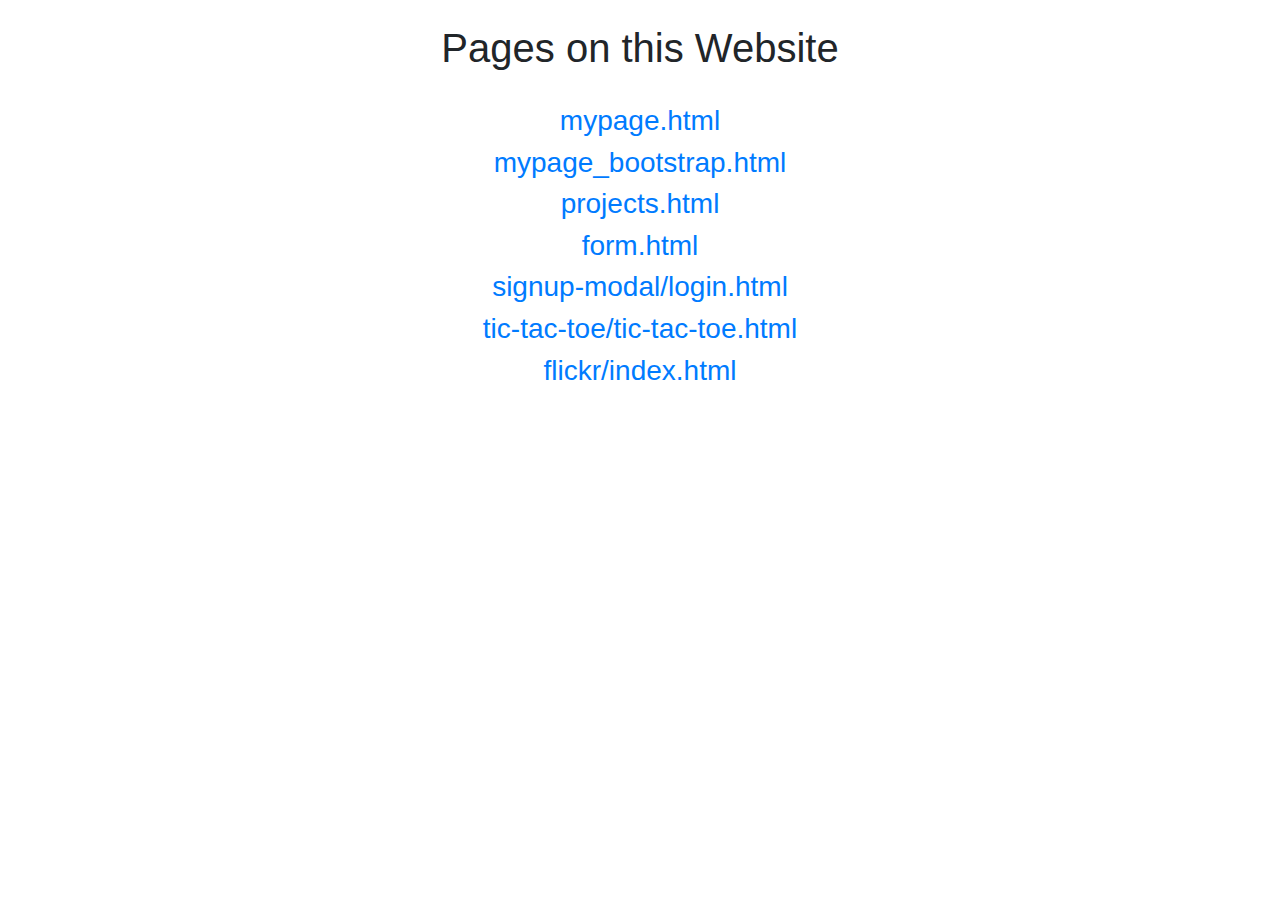
<file: index.html>
<!DOCTYPE html>
<html>

<head>
    <title>Index</title>
    <meta charset="utf-8">
    <meta name="viewport" content="width=device-width, initial-scale=1">
    <link rel="stylesheet" href="https://maxcdn.bootstrapcdn.com/bootstrap/4.5.2/css/bootstrap.min.css">
    <script src="https://ajax.googleapis.com/ajax/libs/jquery/3.5.1/jquery.min.js"></script>
    <script src="https://cdnjs.cloudflare.com/ajax/libs/popper.js/1.16.0/umd/popper.min.js"></script>
    <script src="https://maxcdn.bootstrapcdn.com/bootstrap/4.5.2/js/bootstrap.min.js"></script>
</head>

<body>
    <div class="container text-center">
        <br>
        <h1>Pages on this Website</h1>
        <br>
        <h3><a href="mypage.html">mypage.html</a></h3>
        <h3><a href="mypage_bootstrap.html">mypage_bootstrap.html</a></h3>
        <h3><a href="projects.html">projects.html</a></h3>
        <h3><a href="form.html">form.html</a></h3>
        <h3><a href="signup-modal/login.html">signup-modal/login.html</a></h3>
        <h3><a href="tic-tac-toe/tic-tac-toe.html">tic-tac-toe/tic-tac-toe.html</a></h3>
        <h3><a href="flickr/index.html">flickr/index.html</a></h3>
    </div>
</body>

</html>
</file>
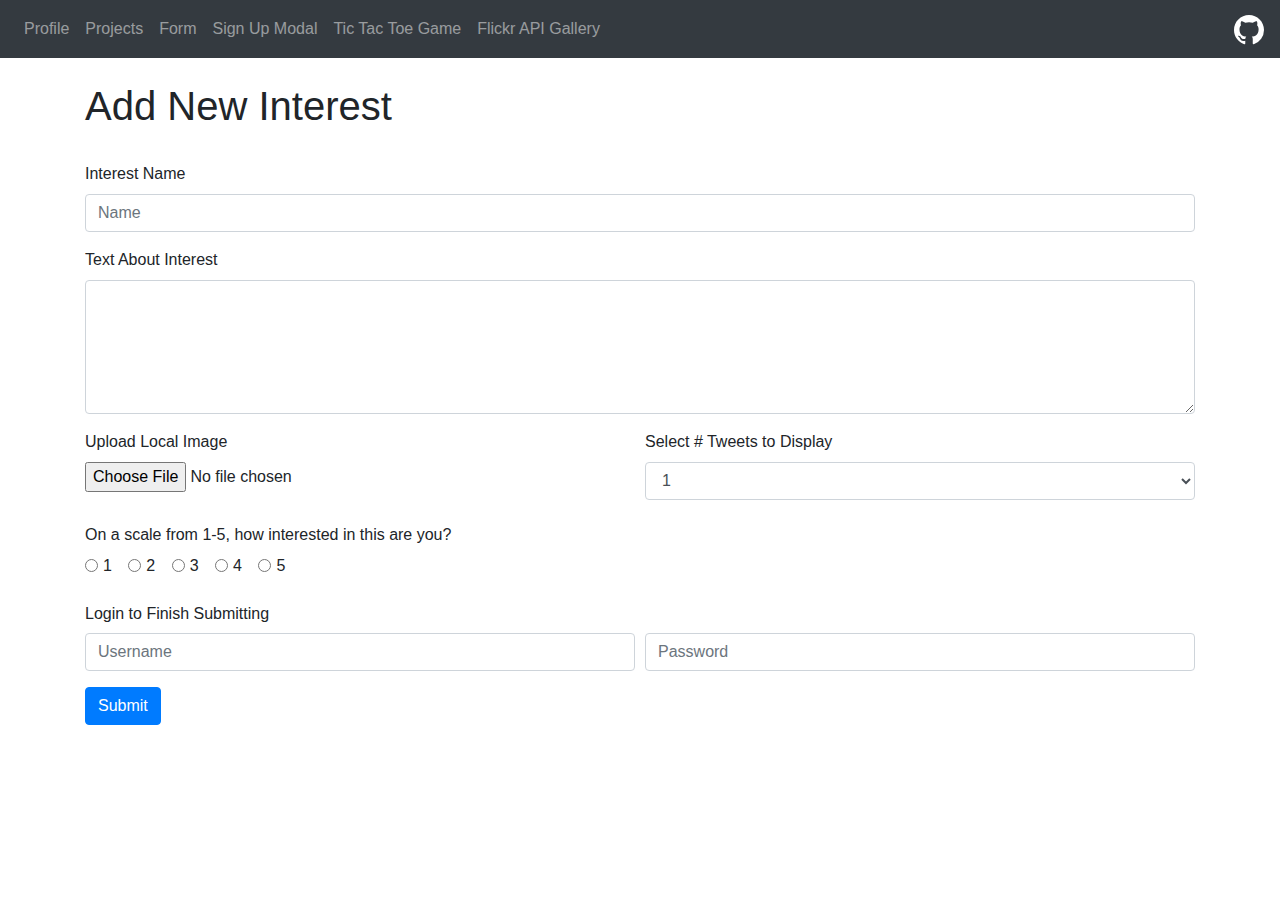
<file: form.html>
<!DOCTYPE html>
<html lang="en">

<head>
    <title>About Me</title>
    <meta charset="utf-8">
    <meta name="viewport" content="width=device-width, initial-scale=1">
    <link rel="stylesheet" href="https://maxcdn.bootstrapcdn.com/bootstrap/4.5.2/css/bootstrap.min.css">
    <script src="https://ajax.googleapis.com/ajax/libs/jquery/3.5.1/jquery.min.js"></script>
    <script src="https://cdnjs.cloudflare.com/ajax/libs/popper.js/1.16.0/umd/popper.min.js"></script>
    <script src="https://maxcdn.bootstrapcdn.com/bootstrap/4.5.2/js/bootstrap.min.js"></script>
</head>

<body>
    <nav class="navbar navbar-expand-sm bg-dark navbar-dark">
        <ul class="navbar-nav">
            <li class="nav-item">
                <a class="nav-link" href="mypage_bootstrap.html">Profile</a>
            </li>
            <li class="nav-item">
                <a class="nav-link" href="projects.html">Projects</a>
            </li>
            <li class="nav-item">
                <a class="nav-link" href="#">Form</a>
            </li>
            <li class="nav-item">
                <a class="nav-link" href="signup-modal/login.html">Sign Up Modal</a>
            </li>
            <li class="nav-item">
                <a class="nav-link" href="tic-tac-toe/tic-tac-toe.html">Tic Tac Toe Game</a>
            </li>
            <li class="nav-item">
                <a class="nav-link" href="flickr/index.html">Flickr API Gallery</a>
            </li>
        </ul>
        <ul class="navbar-nav ml-auto">
            <a class="navbar-brand mr-auto" href="https://github.com/danerieber">
                <img src="mark-github.svg" alt="GitHub" style="width: 30px;">
            </a>
        </ul>
    </nav>

    <div class="container">
        <br>
        <h1>Add New Interest</h1>
        <br>

        <form action="mypage_bootstrap.html">
            <div class="form-group">
                <label for="name">Interest Name</label>
                <input type="text" class="form-control" id="name" name="name" placeholder="Name">
            </div>
            <div class="form-group">
                <label for="description">Text About Interest</label>
                <textarea class="form-control" id="description" name="description" rows="5"></textarea>
            </div>
            <div class="form-row">
                <div class="col">
                    <div class="form-group">
                        <label for="image">Upload Local Image</label>
                        <input type="file" class="form-control-file" id="image" name="image">
                    </div>
                </div>
                <div class="col">
                    <div class="form-group">
                        <label for="tweets">Select # Tweets to Display</label>
                        <select class="form-control" id="tweets" name="tweets">
                            <option>1</option>
                            <option>2</option>
                            <option>3</option>
                            <option>4</option>
                            <option>5</option>
                        </select>
                    </div>
                </div>
            </div>
            <div class="form-group">
                <legend class="col-form-label">On a scale from 1-5, how interested in this are you?</legend>
                <div class="form-check form-check-inline">
                    <input class="form-check-input" type="radio" name="interest" id="interest1" value="1">
                    <label class="form-check-label" for="interest1">1</label>
                </div>
                <div class="form-check form-check-inline">
                    <input class="form-check-input" type="radio" name="interest" id="interest2" value="2">
                    <label class="form-check-label" for="interest1">2</label>
                </div>
                <div class="form-check form-check-inline">
                    <input class="form-check-input" type="radio" name="interest" id="interest3" value="3">
                    <label class="form-check-label" for="interest3">3</label>
                </div>
                <div class="form-check form-check-inline">
                    <input class="form-check-input" type="radio" name="interest" id="interest4" value="4">
                    <label class="form-check-label" for="interest4">4</label>
                </div>
                <div class="form-check form-check-inline">
                    <input class="form-check-input" type="radio" name="interest" id="interest5" value="5">
                    <label class="form-check-label" for="interest5">5</label>
                </div>
            </div>
            <div class="form-row">
                <legend class="col-form-label">Login to Finish Submitting</legend>
                <div class="col">
                    <div class="form-group">
                        <input type="text" class="form-control" id="username" name="username" placeholder="Username">
                    </div>
                </div>
                <div class="col">
                    <div class="form-group">
                        <input type="password" class="form-control" id="password" name="password" placeholder="Password">
                    </div>
                </div>
            </div>
            <div class="form-group">
                <button type="submit" class="btn btn-primary">Submit</button>
            </div>
        </form>
    </div>
</body>

</html>
</file>
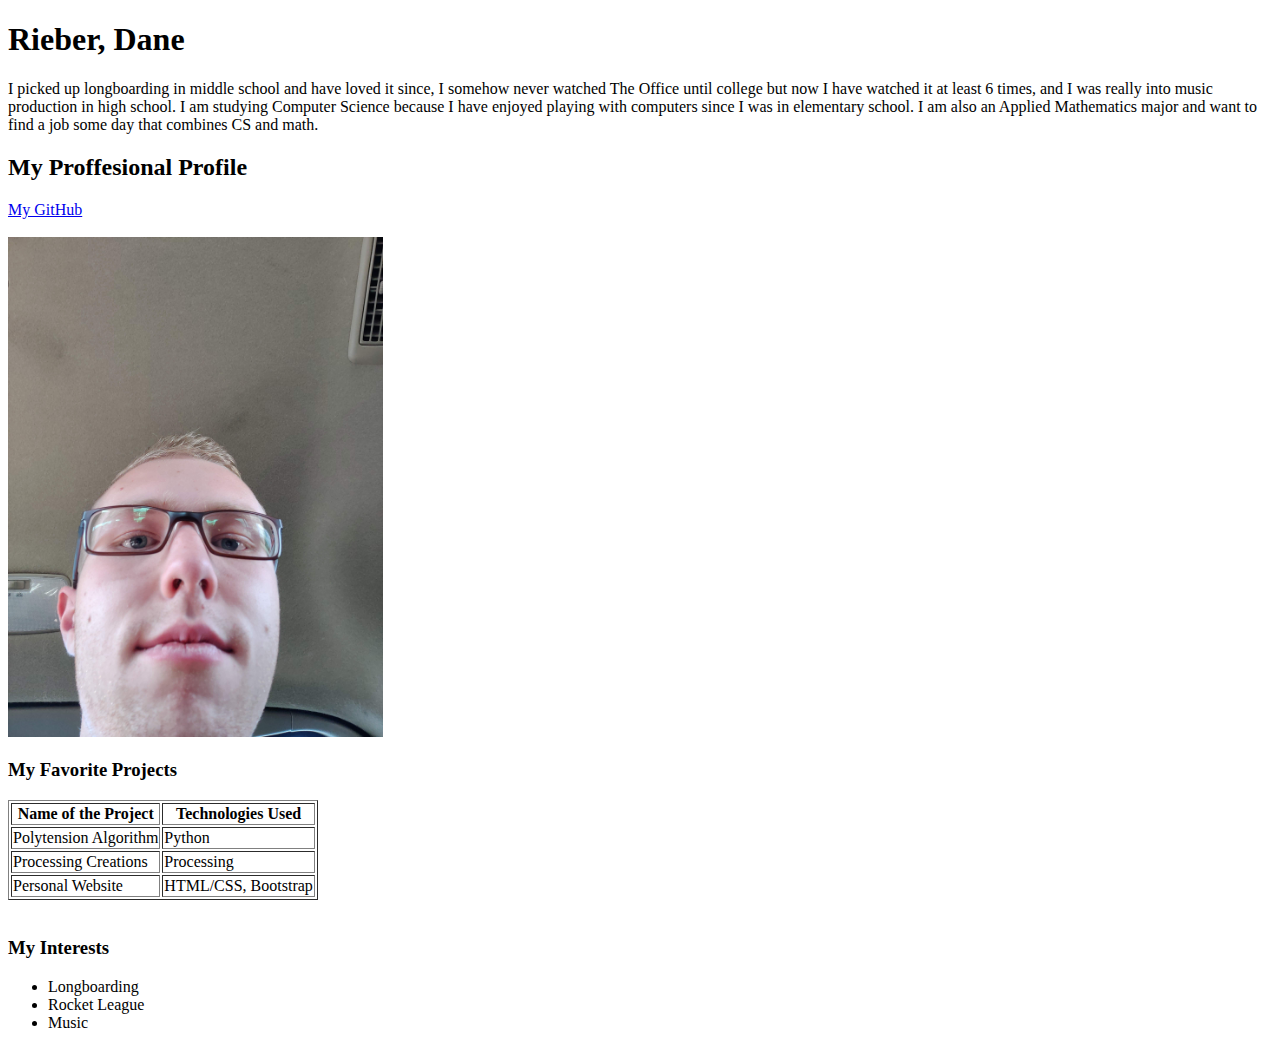
<file: mypage.html>
<!DOCTYPE html>
<html>

<head>
    <title>About Me</title>
</head>

<body>
    <h1>Rieber, Dane</h1>
    <p>I picked up longboarding in middle school and have loved it since, I somehow never watched The Office until
        college but now I have watched it at least 6 times, and I was really into music production in high school. I am
        studying Computer Science because I have enjoyed playing with computers since I was in elementary school. I am
        also an Applied Mathematics major and want to find a job some day that combines CS and math.</p>

    <h2>My Proffesional Profile</h2>
    <a href="https://github.com/danerieber">My GitHub</a><br><br>
    <img src="me.jpg" height="500px" alt="Portrait of me">

    <h3>My Favorite Projects</h3>
    <table border="1">
        <tr>
            <th>Name of the Project</th>
            <th>Technologies Used</th>
        </tr>
        <tr>
            <td>Polytension Algorithm</td>
            <td>Python</td>
        </tr>
        <tr>
            <td>Processing Creations</td>
            <td>Processing</td>
        </tr>
        <tr>
            <td>Personal Website</td>
            <td>HTML/CSS, Bootstrap</td>
        </tr>
    </table>
    <br>

    <h3>My Interests</h3>
    <ul>
        <li>Longboarding</li>
        <li>Rocket League</li>
        <li>Music</li>
    </ul>
</body>

</html>
</file>
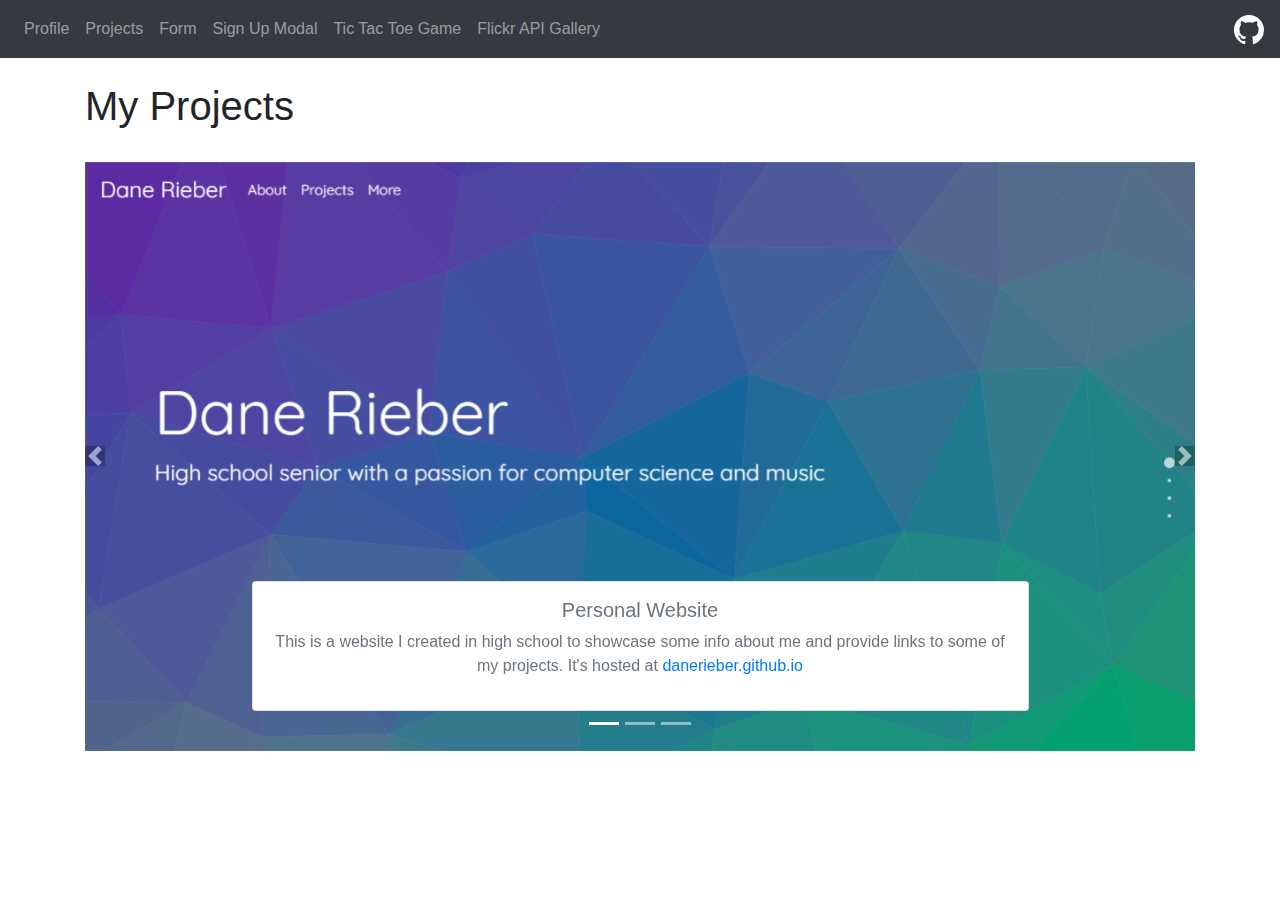
<file: projects.html>
<!DOCTYPE html>
<html lang="en">

<head>
    <title>About Me</title>
    <meta charset="utf-8">
    <meta name="viewport" content="width=device-width, initial-scale=1">
    <link rel="stylesheet" href="https://maxcdn.bootstrapcdn.com/bootstrap/4.5.2/css/bootstrap.min.css">
    <script src="https://ajax.googleapis.com/ajax/libs/jquery/3.5.1/jquery.min.js"></script>
    <script src="https://cdnjs.cloudflare.com/ajax/libs/popper.js/1.16.0/umd/popper.min.js"></script>
    <script src="https://maxcdn.bootstrapcdn.com/bootstrap/4.5.2/js/bootstrap.min.js"></script>
</head>

<body>
    <nav class="navbar navbar-expand-sm bg-dark navbar-dark">
        <ul class="navbar-nav">
            <li class="nav-item">
                <a class="nav-link" href="mypage_bootstrap.html">Profile</a>
            </li>
            <li class="nav-item">
                <a class="nav-link" href="#">Projects</a>
            </li>
            <li class="nav-item">
                <a class="nav-link" href="form.html">Form</a>
            </li>
            <li class="nav-item">
                <a class="nav-link" href="signup-modal/login.html">Sign Up Modal</a>
            </li>
            <li class="nav-item">
                <a class="nav-link" href="tic-tac-toe/tic-tac-toe.html">Tic Tac Toe Game</a>
            </li>
            <li class="nav-item">
                <a class="nav-link" href="flickr/index.html">Flickr API Gallery</a>
            </li>
        </ul>
        <ul class="navbar-nav ml-auto">
            <a class="navbar-brand mr-auto" href="https://github.com/danerieber">
                <img src="mark-github.svg" alt="GitHub" style="width: 30px;">
            </a>
        </ul>
    </nav>

    <div class="container">
        <br>
        <h1>My Projects</h1>
        <br>
        <div id="projectsCarousel" class="carousel slide" data-ride="carousel">
            <ol class="carousel-indicators">
                <li data-target="#projectsCarousel" data-slide-to="0" class="active"></li>
                <li data-target="#projectsCarousel" data-slide-to="1"></li>
                <li data-target="#projectsCarousel" data-slide-to="2"></li>
            </ol>
            <div class="carousel-inner">
                <div class="carousel-item active">
                    <img class="d-block w-100" src="github-website.png" alt="Personal website">
                    <div class="carousel-caption d-none d-md-block">
                        <div class="card text-secondary p-3">
                            <h5>Personal Website</h5>
                            <p>This is a website I created in high school to showcase some info about me and provide
                                links to some of my projects. It's hosted at <a
                                    href="https://danerieber.github.io/">danerieber.github.io</a></p>
                        </div>
                    </div>
                </div>
                <div class="carousel-item">
                    <img class="d-block w-100" src="polytension-step-through.png" alt="Polytension algorithm">
                    <div class="carousel-caption d-none d-md-block">
                        <div class="card text-secondary p-3">
                            <h5>Polytension Algorithm</h5>
                            <p>This is an original approach to the <a
                                    href="https://en.wikipedia.org/wiki/Travelling_salesman_problem">Travelling Salesman
                                    Problem</a> that begins with an outer polygon and stretches inward to reach nodes
                                based on the least amount of tension required for the stretch. The project can be found
                                on my GitHub.</p>
                        </div>
                    </div>
                </div>
                <div class="carousel-item">
                    <img class="d-block w-100" src="processing-matrix.png" alt="Processing creation">
                    <div class="carousel-caption d-none d-md-block">
                        <div class="card text-secondary p-3">
                            <h5>Processing Creations</h5>
                            <p>This picture is actually a screenshot from one of my projects when I was messing around
                                with <a href="https://processing.org/">Processing</a>. There are a few other fun
                                creations that can be found on my GitHub.</p>
                        </div>
                    </div>
                </div>
            </div>
            <a class="carousel-control-prev" href="#projectsCarousel" role="button" data-slide="prev">
                <span style="background-color: rgba(0,0,0,0.5); position: absolute; left: 0;" class="carousel-control-prev-icon"
                    aria-hidden="true"></span>
                <span class="sr-only">Previous</span>
            </a>
            <a class="carousel-control-next" href="#projectsCarousel" role="button" data-slide="next">
                <span style="background-color: rgba(0,0,0,0.5); position: absolute; right: 0;" class="carousel-control-next-icon"
                    aria-hidden="true"></span>
                <span class="sr-only">Next</span>
            </a>
        </div>
    </div>
</body>

</html>
</file>
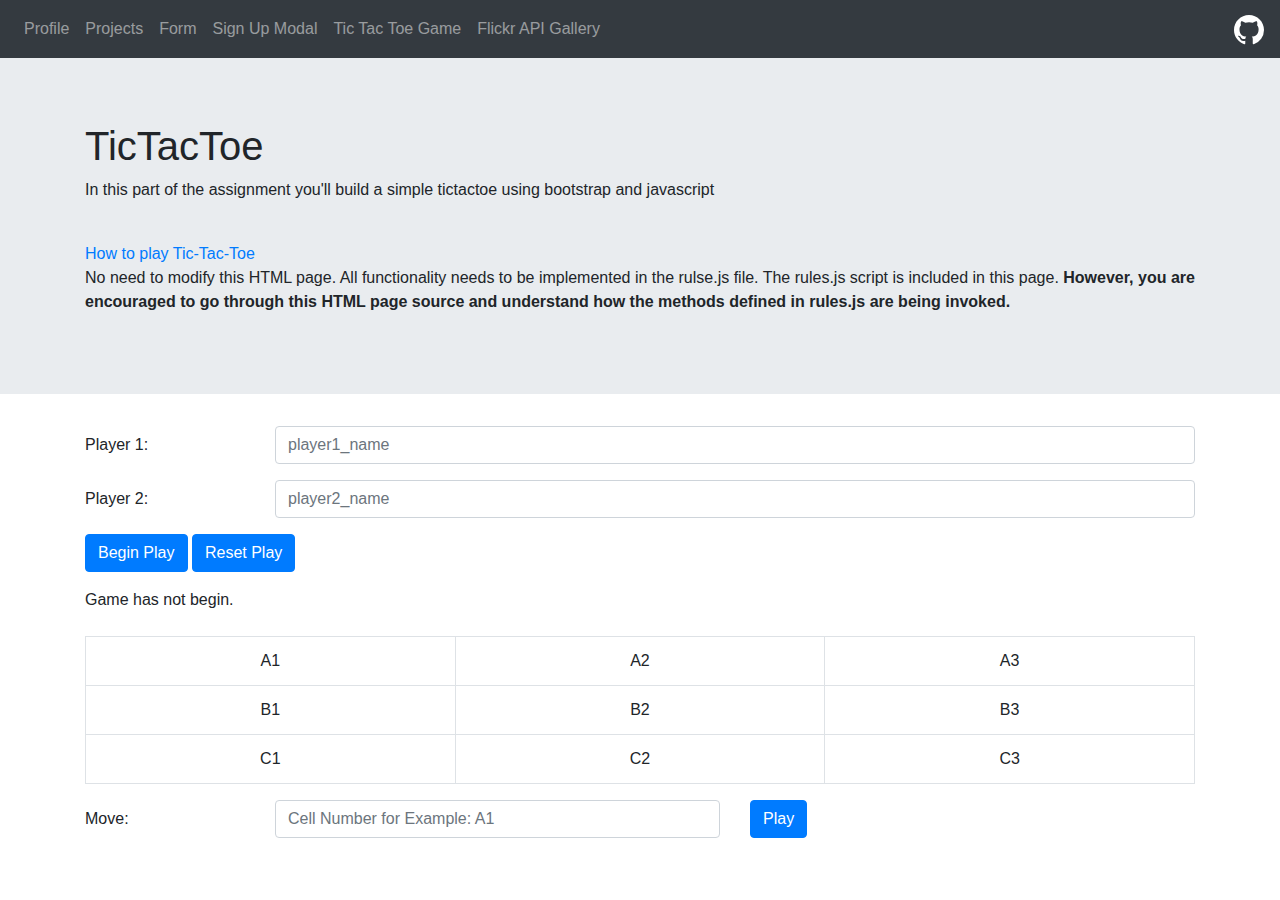
<file: tic-tac-toe/tic-tac-toe.html>
<!DOCTYPE html>
<html lang="en">
<head>
<meta charset="utf-8">
<meta http-equiv="X-UA-Compatible" content="IE=edge">
<meta name="viewport" content="width=device-width, initial-scale=1">
<title>Question 4</title>
<link rel="stylesheet" href="https://maxcdn.bootstrapcdn.com/font-awesome/4.7.0/css/font-awesome.min.css">
<link rel="stylesheet" href="https://stackpath.bootstrapcdn.com/bootstrap/4.4.1/css/bootstrap.min.css" integrity="sha384-Vkoo8x4CGsO3+Hhxv8T/Q5PaXtkKtu6ug5TOeNV6gBiFeWPGFN9MuhOf23Q9Ifjh" crossorigin="anonymous">
<script src="https://code.jquery.com/jquery-3.4.1.slim.min.js" integrity="sha384-J6qa4849blE2+poT4WnyKhv5vZF5SrPo0iEjwBvKU7imGFAV0wwj1yYfoRSJoZ+n" crossorigin="anonymous"></script>
<script src="https://cdn.jsdelivr.net/npm/popper.js@1.16.0/dist/umd/popper.min.js" integrity="sha384-Q6E9RHvbIyZFJoft+2mJbHaEWldlvI9IOYy5n3zV9zzTtmI3UksdQRVvoxMfooAo" crossorigin="anonymous"></script>
<script src="https://stackpath.bootstrapcdn.com/bootstrap/4.4.1/js/bootstrap.min.js" integrity="sha384-wfSDF2E50Y2D1uUdj0O3uMBJnjuUD4Ih7YwaYd1iqfktj0Uod8GCExl3Og8ifwB6" crossorigin="anonymous"></script>
<script src="./rules.js"></script>
</head>
<body>

	<nav class="navbar navbar-expand-sm bg-dark navbar-dark">
        <ul class="navbar-nav">
            <li class="nav-item">
                <a class="nav-link" href="../mypage_bootstrap.html">Profile</a>
            </li>
            <li class="nav-item">
                <a class="nav-link" href="../projects.html">Projects</a>
            </li>
            <li class="nav-item">
                <a class="nav-link" href="../form.html">Form</a>
            </li>
            <li class="nav-item">
                <a class="nav-link" href="../signup-modal/login.html">Sign Up Modal</a>
            </li>
            <li class="nav-item">
                <a class="nav-link" href="#">Tic Tac Toe Game</a>
			</li>
			<li class="nav-item">
                <a class="nav-link" href="../flickr/index.html">Flickr API Gallery</a>
            </li>
        </ul>
        <ul class="navbar-nav ml-auto">
            <a class="navbar-brand mr-auto" href="https://github.com/danerieber">
                <img src="../mark-github.svg" alt="GitHub" style="width: 30px;">
            </a>
        </ul>
    </nav>
	
<div class="jumbotron jumbotron-fluid">
  	<div class="container">
  		<h1>TicTacToe</h1>
  		<p>In this part of the assignment you'll build a simple tictactoe using bootstrap and javascript</p> <br/>
  		<a href="https://www.google.com/search?q=tic+tac+toe" alt="how to play" target="_blank">How to play Tic-Tac-Toe</a><br/>
		  <p>No need to modify this HTML page. All functionality needs to be implemented in the rulse.js file. The rules.js script is included in this page. <strong>However, you are encouraged to go through this HTML page source and understand how the methods defined in rules.js are being invoked.</strong></p>
	</div>
</div>

<div class="container">
	<form>
	  <div class="form-group row">
	    <label for="player1" class="col-sm-2 col-form-label">Player 1:</label>
	    <div class="col-sm-10">
	      <input type="text" class="form-control" id="player1_id" placeholder="player1_name">
	    </div>
	  </div>
	  <div class="form-group row">
	    <label for="player2" class="col-sm-2 col-form-label">Player 2:</label>
	    <div class="col-sm-10">
	      <input type="text" class="form-control" id="player2_id" placeholder="player2_name">
	    </div>
	  </div>
	  <div class="form-group row">
	    <div class="col-sm-5 ">
	      <button type="button" class="btn btn-primary" onclick="begin_play()">Begin Play</button>
	      <button type="button" class="btn btn-primary" onclick="reset_play()">Reset Play</button>
	    </div>
	  </div>
	</form>
</div>
<div class ="container">

	<div id ="turn_info">
		Game has not begin.
	</div>
	<br/>
</div>

<div class="container">
<table class="table table-bordered">
  <tbody>
    <tr>
      <td class="text-center" id="A1">A1</td>
      <td class="text-center" id="A2">A2</td>
      <td class="text-center" id="A3">A3</td>
    </tr>
    <tr>
      <td class="text-center" id="B1">B1</td>
      <td class="text-center" id="B2">B2</td>
      <td class="text-center" id="B3">B3</td>
    </tr>
    <tr>
      <td class="text-center" id="C1">C1</td>
      <td class="text-center" id="C2">C2</td>
      <td class="text-center" id="C3">C3</td>
    </tr>
  </tbody>
</table>
</div>

<div class="container">
	<form>
	<div class="form-group row">
	    <label for="player1" class="col-sm-2 col-form-label">Move:</label>
	    <div class="col-sm-5">
	      <input type="text" class="form-control" id="move_text_id" placeholder="Cell Number for Example: A1" onkeydown="moveEnter(event)">
	  </div>
	  <div class="col-sm-5">
	      <button type="button" class="btn btn-primary" onclick="play()">Play</button>
	   </div>
	  </div>
	</form>

</div>
</body>
</html>
</file>
